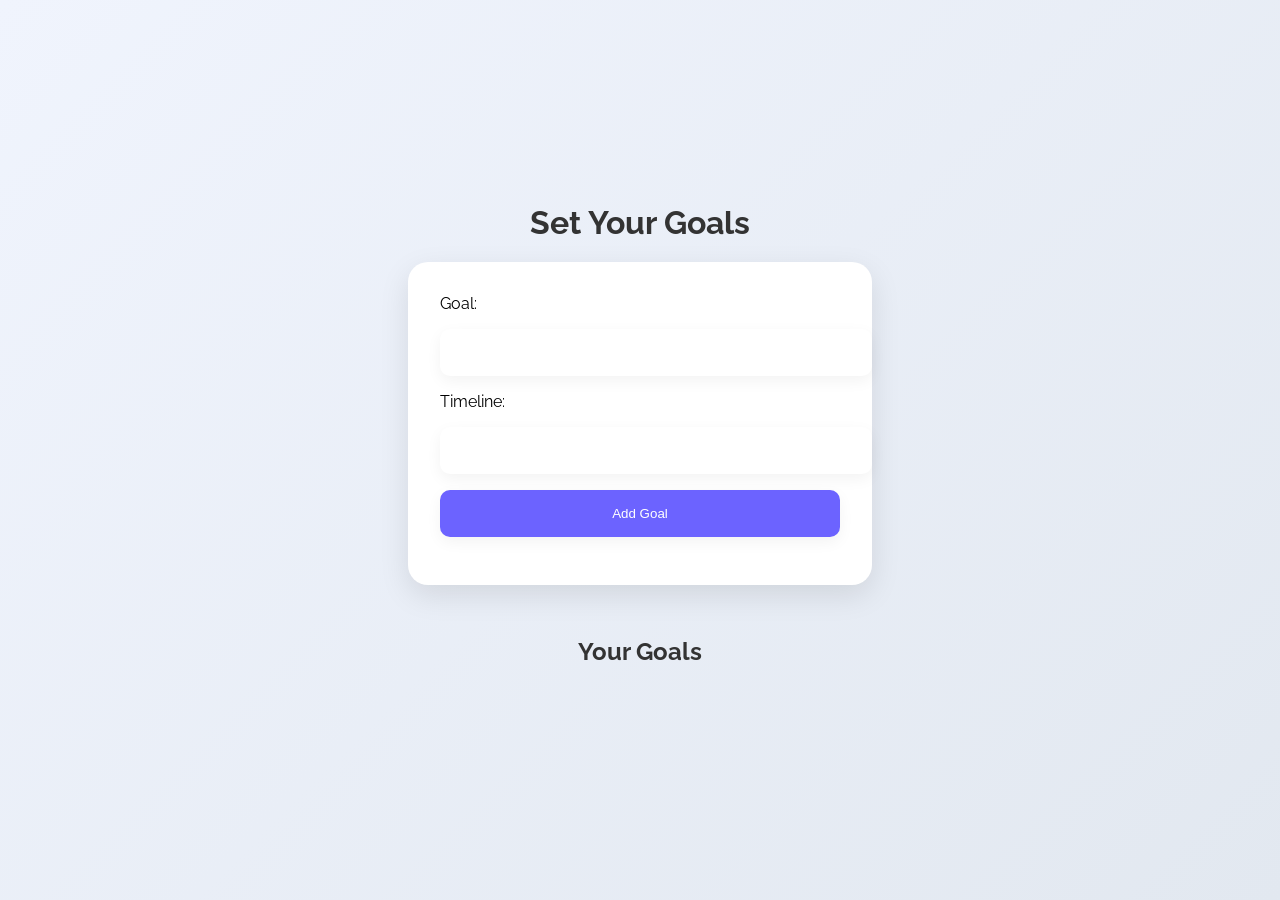
<file: goals.html>
<!doctype html>
<html lang="en">
    <head>
        <meta charset="UTF-8" />
        <meta name="viewport" content="width=device-width, initial-scale=1.0" />
        <title>Your Goals</title>
        <link
            href="https://fonts.googleapis.com/css2?family=Raleway:wght@300;500&display=swap"
            rel="stylesheet"
        />
        <style>
            body {
                margin: 0;
                padding: 0;
                font-family: "Raleway", sans-serif;
                background: linear-gradient(135deg, #f0f4fd, #e2e8f0);
                display: flex;
                flex-direction: column;
                align-items: center;
                justify-content: center;
                height: 100vh;
            }
            h1,
            h2 {
                color: #333;
                text-align: center;
            }
            form {
                background: #fff;
                padding: 2rem;
                border-radius: 20px;
                box-shadow: 0 10px 30px rgba(0, 0, 0, 0.1);
                max-width: 400px;
                width: 100%;
                margin-bottom: 2rem;
            }
            form label,
            input {
                display: block;
                width: 100%;
                margin-bottom: 1rem;
            }
            input[type="text"],
            input[type="submit"] {
                padding: 1rem;
                border-radius: 10px;
                border: none;
                box-shadow: 0 5px 15px rgba(0, 0, 0, 0.05);
            }
            input[type="submit"] {
                background-color: #6c63ff;
                color: white;
                cursor: pointer;
                transition: background-color 0.3s ease;
            }
            input[type="submit"]:hover {
                background-color: #594aff;
            }
            .goals-container {
                display: flex;
                flex-wrap: wrap;
                justify-content: center;
                margin-top: 2rem;
                gap: 1rem; /* Space between bubbles */
            }
            .goal-bubble {
                background-color: #fff;
                padding: 1rem;
                border-radius: 15px;
                box-shadow: 0 5px 20px rgba(0, 0, 0, 0.05);
                font-size: 1rem;
                min-width: 150px; /* Minimum width for bubbles */
                text-align: center; /* Center text */
            }
        </style>
    </head>
    <body>
        <script src="firebase.js"></script>

        <h1>Set Your Goals</h1>
        <form id="goals-form">
            <label for="goal">Goal:</label>
            <input type="text" id="goal" required />

            <label for="timeline">Timeline:</label>
            <input type="text" id="timeline" required />

            <input type="submit" value="Add Goal" />
        </form>

        <h2>Your Goals</h2>
        <div class="goals-container" id="goals-list"></div>

        <script>
            document.addEventListener("DOMContentLoaded", function () {
                const goalsList = document.getElementById("goals-list");
                const savedGoals =
                    JSON.parse(localStorage.getItem("goals")) || [];

                // Function to render goals
                function renderGoals() {
                    goalsList.innerHTML = ""; // Clear existing list
                    savedGoals.forEach((goal, index) => {
                        const div = document.createElement("div");
                        div.classList.add("goal-bubble");
                        div.innerHTML = `
                            Goal: ${goal.text} | Timeline: ${goal.timeline}
                            <br>
                            <button onclick="editGoal(${index})">Edit</button>
                            <button onclick="deleteGoal(${index})">Delete</button>
                        `;
                        goalsList.appendChild(div);
                    });
                }

                // Load saved goals from local storage
                renderGoals();

                // Add new goal
                document
                    .getElementById("goals-form")
                    .addEventListener("submit", function (event) {
                        event.preventDefault();
                        const goalInput = document.getElementById("goal").value;
                        const timelineInput =
                            document.getElementById("timeline").value;

                        // Create a new goal object
                        savedGoals.push({
                            text: goalInput,
                            timeline: timelineInput,
                        });
                        localStorage.setItem(
                            "goals",
                            JSON.stringify(savedGoals),
                        );

                        // Clear input fields and re-render goals
                        document.getElementById("goal").value = "";
                        document.getElementById("timeline").value = "";
                        renderGoals();
                    });

                // Edit goal function
                window.editGoal = function (index) {
                    const goal = savedGoals[index];
                    document.getElementById("goal").value = goal.text;
                    document.getElementById("timeline").value = goal.timeline;
                    // Remove goal and re-render after edit
                    deleteGoal(index);
                };

                // Delete goal function
                window.deleteGoal = function (index) {
                    savedGoals.splice(index, 1);
                    localStorage.setItem("goals", JSON.stringify(savedGoals));
                    renderGoals();
                };
            });
        </script>
    </body>
</html>
</file>
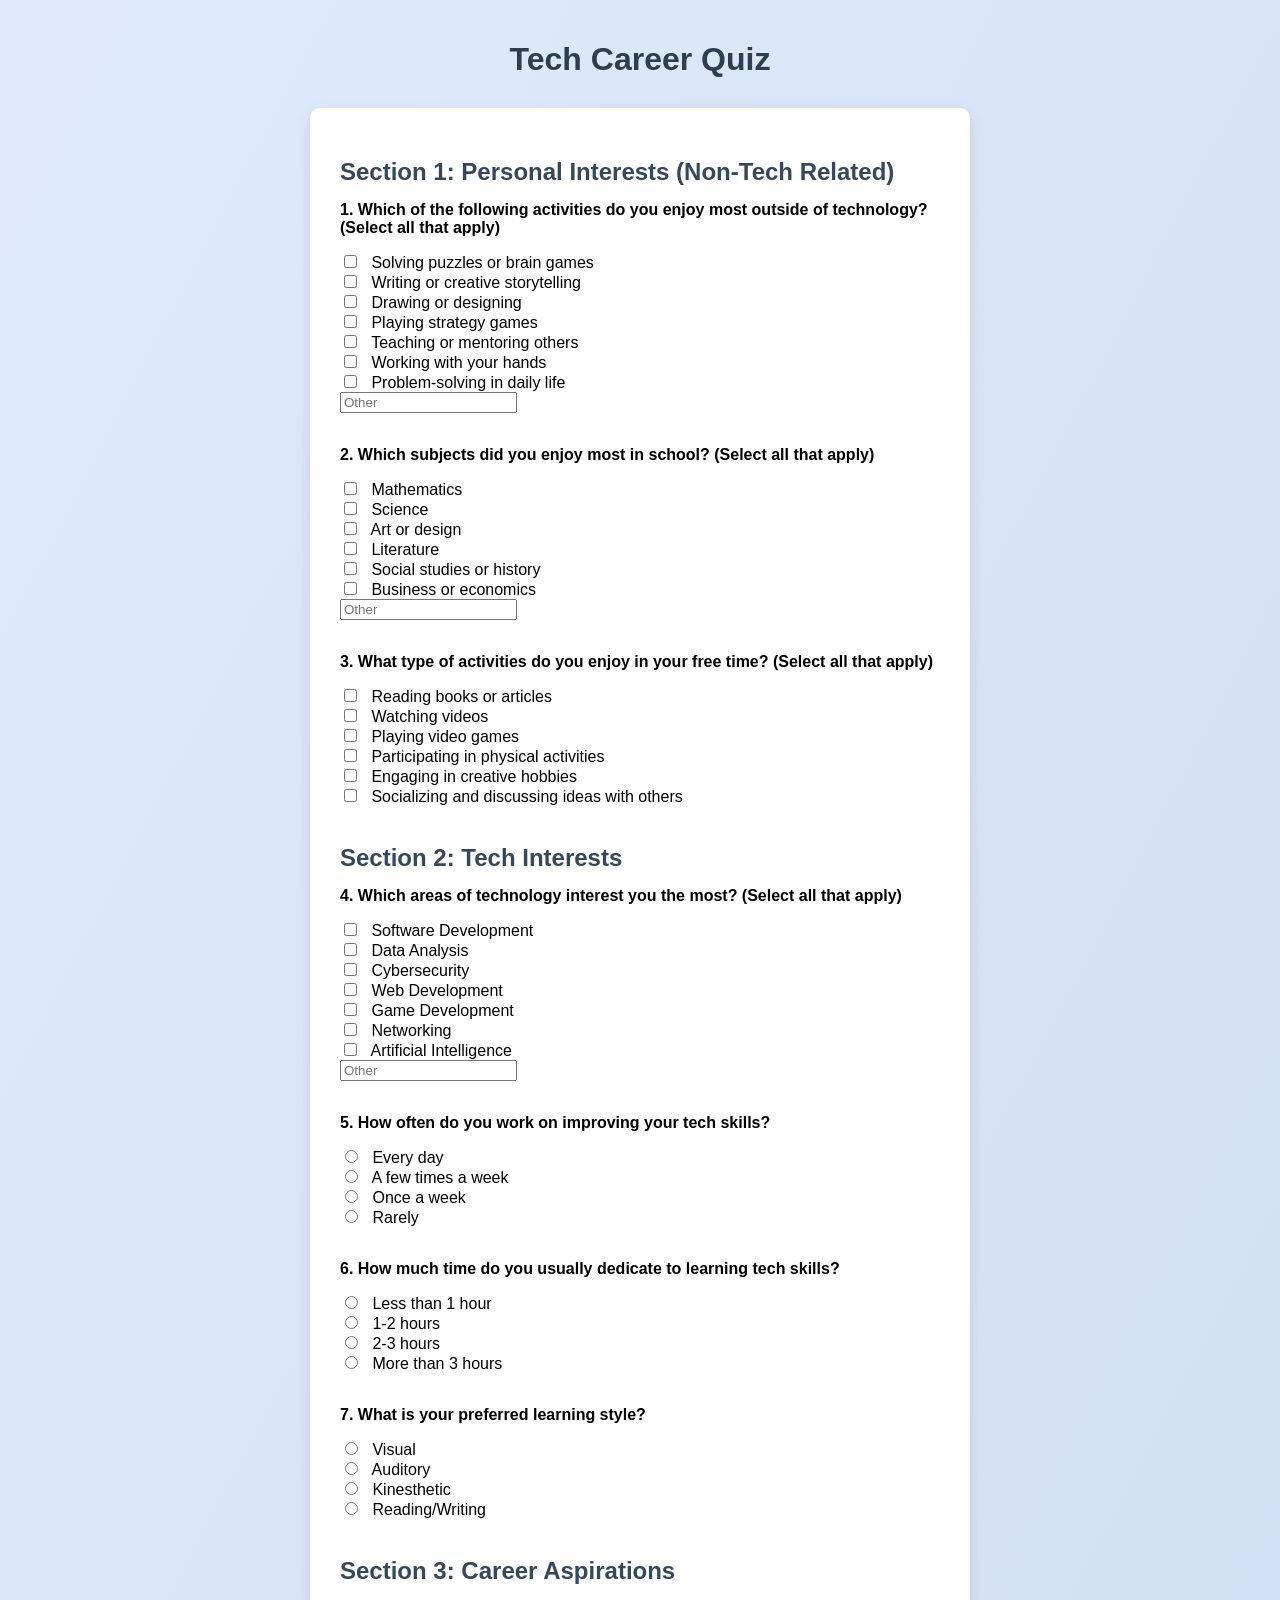
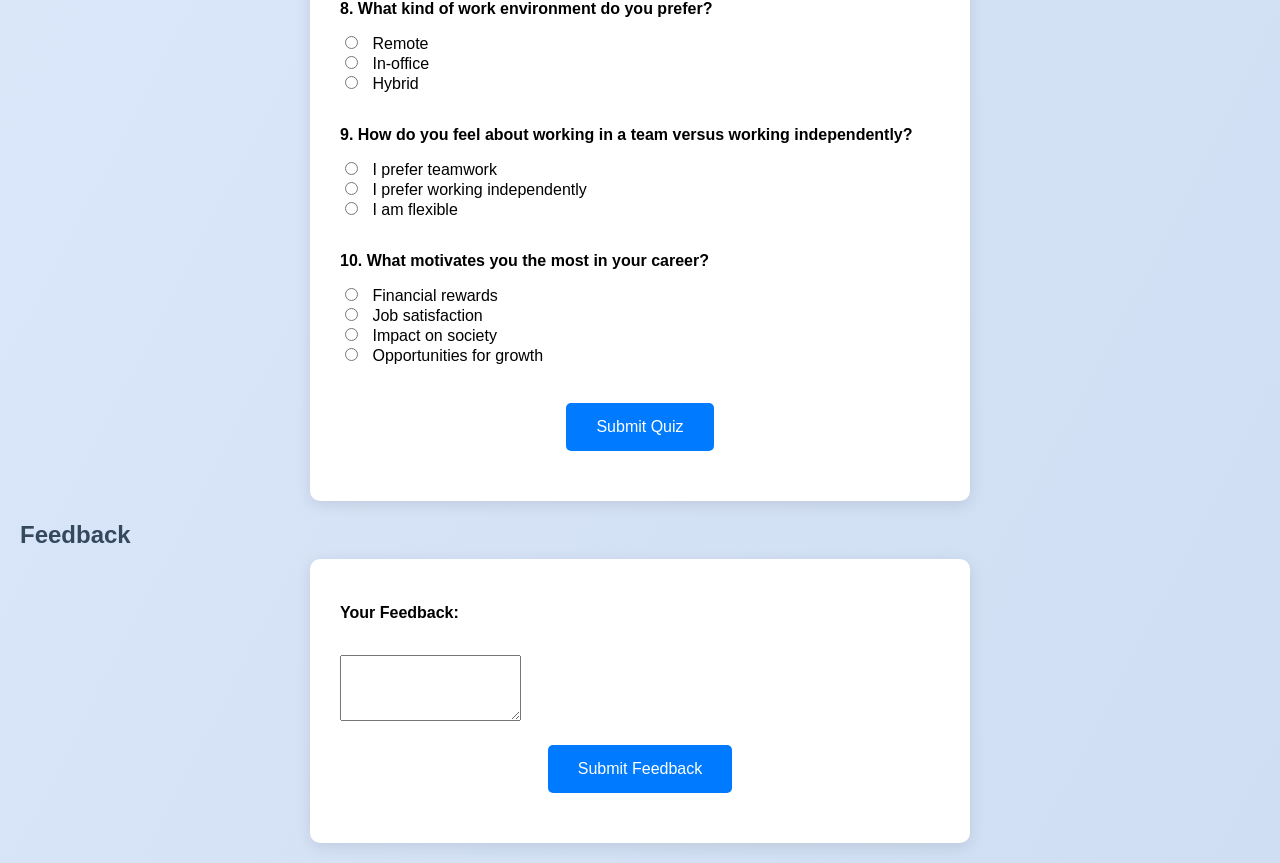
<file: quiz.html>
<!doctype html>
<html lang="en">
    <head>
        <meta charset="UTF-8" />
        <meta name="viewport" content="width=device-width, initial-scale=1.0" />
        <title>Tech Career Quiz</title>
        <style>
            body {
                font-family: "Arial", sans-serif;
                margin: 0;
                padding: 20px;
                background: linear-gradient(to bottom right, #e0eafc, #cfdef3);
            }

            h1 {
                color: #2c3e50;
                text-align: center;
                margin-bottom: 30px;
            }

            h2 {
                color: #34495e;
                margin: 20px 0 10px;
            }

            form {
                background: #fff;
                padding: 30px;
                border-radius: 10px;
                box-shadow: 0 4px 15px rgba(0, 0, 0, 0.1);
                max-width: 600px;
                margin: 0 auto;
            }

            label {
                margin: 15px 0;
                display: block;
                font-weight: bold;
            }

            input[type="checkbox"],
            input[type="radio"] {
                margin-right: 10px;
            }

            input[type="submit"] {
                background: #007bff;
                color: #fff;
                border: none;
                padding: 15px 30px;
                border-radius: 5px;
                cursor: pointer;
                font-size: 16px;
                transition: background 0.3s ease;
                display: block;
                margin: 20px auto;
            }

            input[type="submit"]:hover {
                background: #0056b3;
            }

            #result {
                margin-top: 20px;
                background: #fff;
                padding: 20px;
                border-radius: 10px;
                box-shadow: 0 4px 15px rgba(0, 0, 0, 0.1);
                max-width: 600px;
                margin: 20px auto;
                display: none;
            }

            ul {
                list-style-type: none;
                padding: 0;
            }

            ul li {
                background: #f9f9f9;
                margin: 10px 0;
                padding: 10px;
                border-radius: 5px;
                box-shadow: 0 2px 5px rgba(0, 0, 0, 0.1);
            }
        </style>
    </head>
    <body>
        <script src="firebase.js"></script>

        <h1>Tech Career Quiz</h1>

        <form id="quiz-form" action="/submit-quiz" method="POST">
            <h2>Section 1: Personal Interests (Non-Tech Related)</h2>
            <label
                >1. Which of the following activities do you enjoy most outside
                of technology? (Select all that apply)</label
            >
            <input
                type="checkbox"
                name="nonTechInterests"
                value="Solving puzzles or brain games"
            />
            Solving puzzles or brain games<br />
            <input
                type="checkbox"
                name="nonTechInterests"
                value="Writing or creative storytelling"
            />
            Writing or creative storytelling<br />
            <input
                type="checkbox"
                name="nonTechInterests"
                value="Drawing or designing"
            />
            Drawing or designing<br />
            <input
                type="checkbox"
                name="nonTechInterests"
                value="Playing strategy games"
            />
            Playing strategy games<br />
            <input
                type="checkbox"
                name="nonTechInterests"
                value="Teaching or mentoring others"
            />
            Teaching or mentoring others<br />
            <input
                type="checkbox"
                name="nonTechInterests"
                value="Working with your hands"
            />
            Working with your hands<br />
            <input
                type="checkbox"
                name="nonTechInterests"
                value="Problem-solving in daily life"
            />
            Problem-solving in daily life<br />
            <input
                type="text"
                name="nonTechInterestsOther"
                placeholder="Other"
            /><br /><br />

            <label
                >2. Which subjects did you enjoy most in school? (Select all
                that apply)</label
            >
            <input type="checkbox" name="favSubjects" value="Mathematics" />
            Mathematics<br />
            <input type="checkbox" name="favSubjects" value="Science" />
            Science<br />
            <input type="checkbox" name="favSubjects" value="Art or design" />
            Art or design<br />
            <input type="checkbox" name="favSubjects" value="Literature" />
            Literature<br />
            <input
                type="checkbox"
                name="favSubjects"
                value="Social studies or history"
            />
            Social studies or history<br />
            <input
                type="checkbox"
                name="favSubjects"
                value="Business or economics"
            />
            Business or economics<br />
            <input
                type="text"
                name="favSubjectsOther"
                placeholder="Other"
            /><br /><br />

            <label
                >3. What type of activities do you enjoy in your free time?
                (Select all that apply)</label
            >
            <input
                type="checkbox"
                name="freeTimeActivities"
                value="Reading books or articles"
            />
            Reading books or articles<br />
            <input
                type="checkbox"
                name="freeTimeActivities"
                value="Watching videos"
            />
            Watching videos<br />
            <input
                type="checkbox"
                name="freeTimeActivities"
                value="Playing video games"
            />
            Playing video games<br />
            <input
                type="checkbox"
                name="freeTimeActivities"
                value="Participating in physical activities"
            />
            Participating in physical activities<br />
            <input
                type="checkbox"
                name="freeTimeActivities"
                value="Engaging in creative hobbies"
            />
            Engaging in creative hobbies<br />
            <input
                type="checkbox"
                name="freeTimeActivities"
                value="Socializing and discussing ideas with others"
            />
            Socializing and discussing ideas with others<br /><br />
            <h2>Section 2: Tech Interests</h2>
            <label
                >4. Which areas of technology interest you the most? (Select all
                that apply)</label
            >
            <input
                type="checkbox"
                name="techInterests"
                value="Software Development"
            />
            Software Development<br />
            <input type="checkbox" name="techInterests" value="Data Analysis" />
            Data Analysis<br />
            <input type="checkbox" name="techInterests" value="Cybersecurity" />
            Cybersecurity<br />
            <input
                type="checkbox"
                name="techInterests"
                value="Web Development"
            />
            Web Development<br />
            <input
                type="checkbox"
                name="techInterests"
                value="Game Development"
            />
            Game Development<br />
            <input type="checkbox" name="techInterests" value="Networking" />
            Networking<br />
            <input
                type="checkbox"
                name="techInterests"
                value="Artificial Intelligence"
            />
            Artificial Intelligence<br />
            <input
                type="text"
                name="techInterestsOther"
                placeholder="Other"
            /><br /><br />

            <label
                >5. How often do you work on improving your tech skills?</label
            >
            <input type="radio" name="improveSkills" value="Every day" /> Every
            day<br />
            <input
                type="radio"
                name="improveSkills"
                value="A few times a week"
            />
            A few times a week<br />
            <input type="radio" name="improveSkills" value="Once a week" /> Once
            a week<br />
            <input type="radio" name="improveSkills" value="Rarely" />
            Rarely<br /><br />

            <label
                >6. How much time do you usually dedicate to learning tech
                skills?</label
            >
            <input type="radio" name="learningTime" value="Less than 1 hour" />
            Less than 1 hour<br />
            <input type="radio" name="learningTime" value="1-2 hours" /> 1-2
            hours<br />
            <input type="radio" name="learningTime" value="2-3 hours" /> 2-3
            hours<br />
            <input type="radio" name="learningTime" value="More than 3 hours" />
            More than 3 hours<br /><br />

            <label>7. What is your preferred learning style?</label>
            <input type="radio" name="learningStyle" value="Visual" />
            Visual<br />
            <input type="radio" name="learningStyle" value="Auditory" />
            Auditory<br />
            <input type="radio" name="learningStyle" value="Kinesthetic" />
            Kinesthetic<br />
            <input type="radio" name="learningStyle" value="Reading/Writing" />
            Reading/Writing<br /><br />

            <h2>Section 3: Career Aspirations</h2>
            <label>8. What kind of work environment do you prefer?</label>
            <input type="radio" name="workEnvironment" value="Remote" />
            Remote<br />
            <input type="radio" name="workEnvironment" value="In-office" />
            In-office<br />
            <input type="radio" name="workEnvironment" value="Hybrid" />
            Hybrid<br /><br />

            <label
                >9. How do you feel about working in a team versus working
                independently?</label
            >
            <input
                type="radio"
                name="teamPreference"
                value="I prefer teamwork"
            />
            I prefer teamwork<br />
            <input
                type="radio"
                name="teamPreference"
                value="I prefer working independently"
            />
            I prefer working independently<br />
            <input type="radio" name="teamPreference" value="I am flexible" /> I
            am flexible<br /><br />

            <label>10. What motivates you the most in your career?</label>
            <input
                type="radio"
                name="careerMotivation"
                value="Financial rewards"
            />
            Financial rewards<br />
            <input
                type="radio"
                name="careerMotivation"
                value="Job satisfaction"
            />
            Job satisfaction<br />
            <input
                type="radio"
                name="careerMotivation"
                value="Impact on society"
            />
            Impact on society<br />
            <input
                type="radio"
                name="careerMotivation"
                value="Opportunities for growth"
            />
            Opportunities for growth<br /><br />
            <!-- Add other sections as necessary -->

            <input type="submit" value="Submit Quiz" />
        </form>

        <h2>Feedback</h2>
        <form id="feedback-form">
            <label for="feedback">Your Feedback:</label><br />
            <textarea id="feedback" rows="4" required></textarea><br />
            <input type="submit" value="Submit Feedback" />
        </form>
        <div id="feedback-message"></div>

        <script>
            document
                .getElementById("feedback-form")
                .addEventListener("submit", function (event) {
                    event.preventDefault();
                    const feedbackInput =
                        document.getElementById("feedback").value;
                    // Here you can implement the logic to send the feedback to your server or store it
                    console.log("Feedback submitted:", feedbackInput);
                    document.getElementById("feedback-message").textContent =
                        "Thank you for your feedback!";

                    // Clear the feedback input
                    document.getElementById("feedback").value = "";
                });
        </script>

        <div id="result"></div>

        <script>
            document
                .getElementById("quiz-form")
                .addEventListener("submit", function (event) {
                    event.preventDefault();
                    const form = document.forms["quiz-form"];

                    // Collecting selected answers efficiently using FormData
                    const formData = new FormData(form);

                    // Collect single-choice answers
                    const improveSkills = formData.get("improveSkills");
                    const learningTime = formData.get("learningTime");
                    const learningStyle = formData.get("learningStyle");
                    const workEnvironment = formData.get("workEnvironment");
                    const teamPreference = formData.get("teamPreference");
                    const careerMotivation = formData.get("careerMotivation");

                    // Collect multiple-choice answers as arrays
                    const techInterests = formData.getAll("techInterests");
                    const nonTechInterests =
                        formData.getAll("nonTechInterests");
                    const freeTimeActivities =
                        formData.getAll("freeTimeActivities");

                    let feedbackMessage =
                        "<h2>Your Results:</h2><p>Based on your answers:</p><ul>";

                    // Logic to provide feedback based on selections
                    if (improveSkills && learningTime) {
                        if (
                            improveSkills === "Every day" &&
                            learningTime === "1-2 hours"
                        ) {
                            feedbackMessage +=
                                "<li>You may be suited for software development and data analysis.</li>";
                        } else if (
                            improveSkills === "A few times a week" &&
                            learningTime === "2-3 hours"
                        ) {
                            feedbackMessage +=
                                "<li>Consider exploring data analysis and cybersecurity.</li>";
                        } else if (
                            improveSkills === "Once a week" &&
                            learningTime === "Less than 1 hour"
                        ) {
                            feedbackMessage +=
                                "<li>Start with basic tech concepts such as programming or web development.</li>";
                        } else {
                            feedbackMessage +=
                                "<li>Explore different fields to find your fit in tech.</li>";
                        }
                    } else {
                        feedbackMessage +=
                            "<li>Please answer all questions before submitting!</li>";
                    }

                    // Additional feedback based on selected interests and learning style
                    if (techInterests.length > 0) {
                        feedbackMessage += `<li>Your tech interests include: ${techInterests.join(", ")}. Consider focusing on these areas for further exploration.</li>`;
                    }

                    if (learningStyle) {
                        feedbackMessage += `<li>You are a ${learningStyle} learner, so seek out resources tailored to that learning style.</li>`;
                    }

                    if (workEnvironment) {
                        feedbackMessage += `<li>You prefer a ${workEnvironment} work environment.</li>`;
                    }

                    if (teamPreference) {
                        feedbackMessage += `<li>You prefer ${teamPreference} work style.</li>`;
                    }

                    if (careerMotivation) {
                        feedbackMessage += `<li>Your primary career motivation is ${careerMotivation}.</li>`;
                    }

                    feedbackMessage += "</ul>";

                    // Display the feedback message
                    document.getElementById("result").innerHTML =
                        feedbackMessage;
                    document.getElementById("result").style.display = "block";
                });
        </script>
    </body>
</html>
</file>
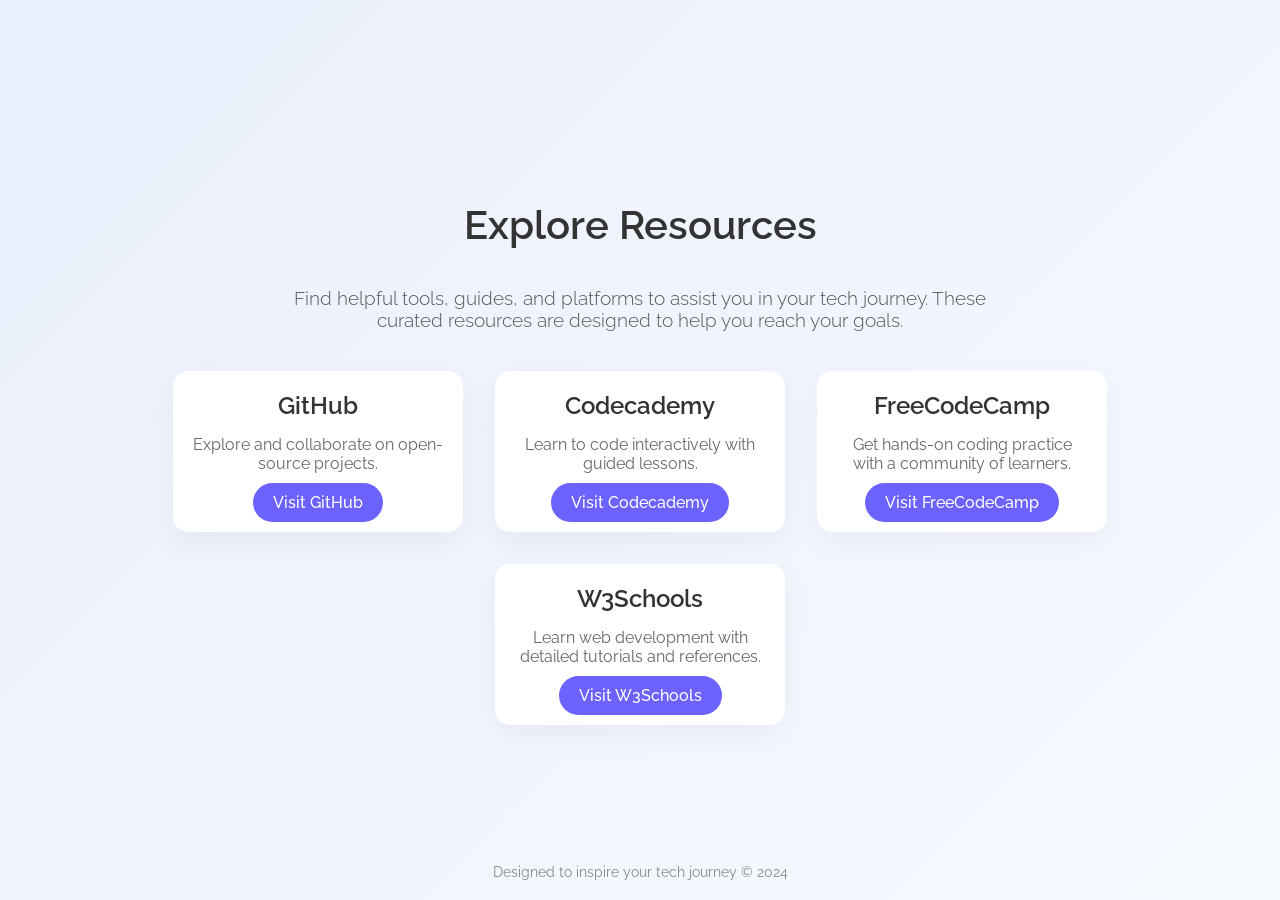
<file: resources.html>
<!doctype html>
<html lang="en">
    <head>
        <meta charset="UTF-8" />
        <meta name="viewport" content="width=device-width, initial-scale=1.0" />
        <title>Resources</title>
        <link
            href="https://fonts.googleapis.com/css2?family=Raleway:wght@300;600&display=swap"
            rel="stylesheet"
        />
        <style>
            body {
                margin: 0;
                padding: 0;
                font-family: "Raleway", sans-serif;
                background: linear-gradient(135deg, #e9effb, #f7faff);
                color: #333;
                display: flex;
                flex-direction: column;
                align-items: center;
                justify-content: center;
                height: 100vh;
            }
            h1 {
                font-size: 2.5rem;
                font-weight: 600;
                color: #333;
                margin-bottom: 20px;
            }
            p {
                font-size: 1.2rem;
                font-weight: 300;
                color: #555;
                max-width: 700px;
                text-align: center;
                margin-bottom: 40px;
            }
            .resources-container {
                display: flex;
                flex-wrap: wrap;
                justify-content: center;
                gap: 2rem;
                padding: 0 20px;
            }
            .resource-item {
                background: #fff;
                border-radius: 15px;
                box-shadow: 0 10px 30px rgba(0, 0, 0, 0.05);
                padding: 20px;
                width: 250px;
                text-align: center;
                transition: transform 0.3s ease;
            }
            .resource-item:hover {
                transform: translateY(-10px);
            }
            .resource-title {
                font-size: 1.5rem;
                font-weight: 600;
                margin-bottom: 15px;
                color: #333;
            }
            .resource-description {
                font-size: 1rem;
                color: #666;
                margin-bottom: 20px;
            }
            .resource-link {
                background-color: #6c63ff;
                color: #fff;
                padding: 10px 20px;
                border-radius: 30px;
                text-decoration: none;
                font-weight: 500;
                transition: background-color 0.3s ease;
            }
            .resource-link:hover {
                background-color: #594aff;
            }
            footer {
                position: absolute;
                bottom: 20px;
                font-size: 0.9rem;
                color: #888;
            }
        </style>
    </head>
    <body>
        <script src="firebase.js"></script>

        <h1>Explore Resources</h1>
        <p>
            Find helpful tools, guides, and platforms to assist you in your tech
            journey. These curated resources are designed to help you reach your
            goals.
        </p>

        <div class="resources-container">
            <div class="resource-item">
                <div class="resource-title">GitHub</div>
                <div class="resource-description">
                    Explore and collaborate on open-source projects.
                </div>
                <a
                    href="https://github.com"
                    class="resource-link"
                    target="_blank"
                    >Visit GitHub</a
                >
            </div>
            <div class="resource-item">
                <div class="resource-title">Codecademy</div>
                <div class="resource-description">
                    Learn to code interactively with guided lessons.
                </div>
                <a
                    href="https://www.codecademy.com"
                    class="resource-link"
                    target="_blank"
                    >Visit Codecademy</a
                >
            </div>
            <div class="resource-item">
                <div class="resource-title">FreeCodeCamp</div>
                <div class="resource-description">
                    Get hands-on coding practice with a community of learners.
                </div>
                <a
                    href="https://www.freecodecamp.org"
                    class="resource-link"
                    target="_blank"
                    >Visit FreeCodeCamp</a
                >
            </div>
            <div class="resource-item">
                <div class="resource-title">W3Schools</div>
                <div class="resource-description">
                    Learn web development with detailed tutorials and
                    references.
                </div>
                <a
                    href="https://www.w3schools.com"
                    class="resource-link"
                    target="_blank"
                    >Visit W3Schools</a
                >
            </div>
        </div>

        <footer>Designed to inspire your tech journey © 2024</footer>
    </body>
</html>
</file>
